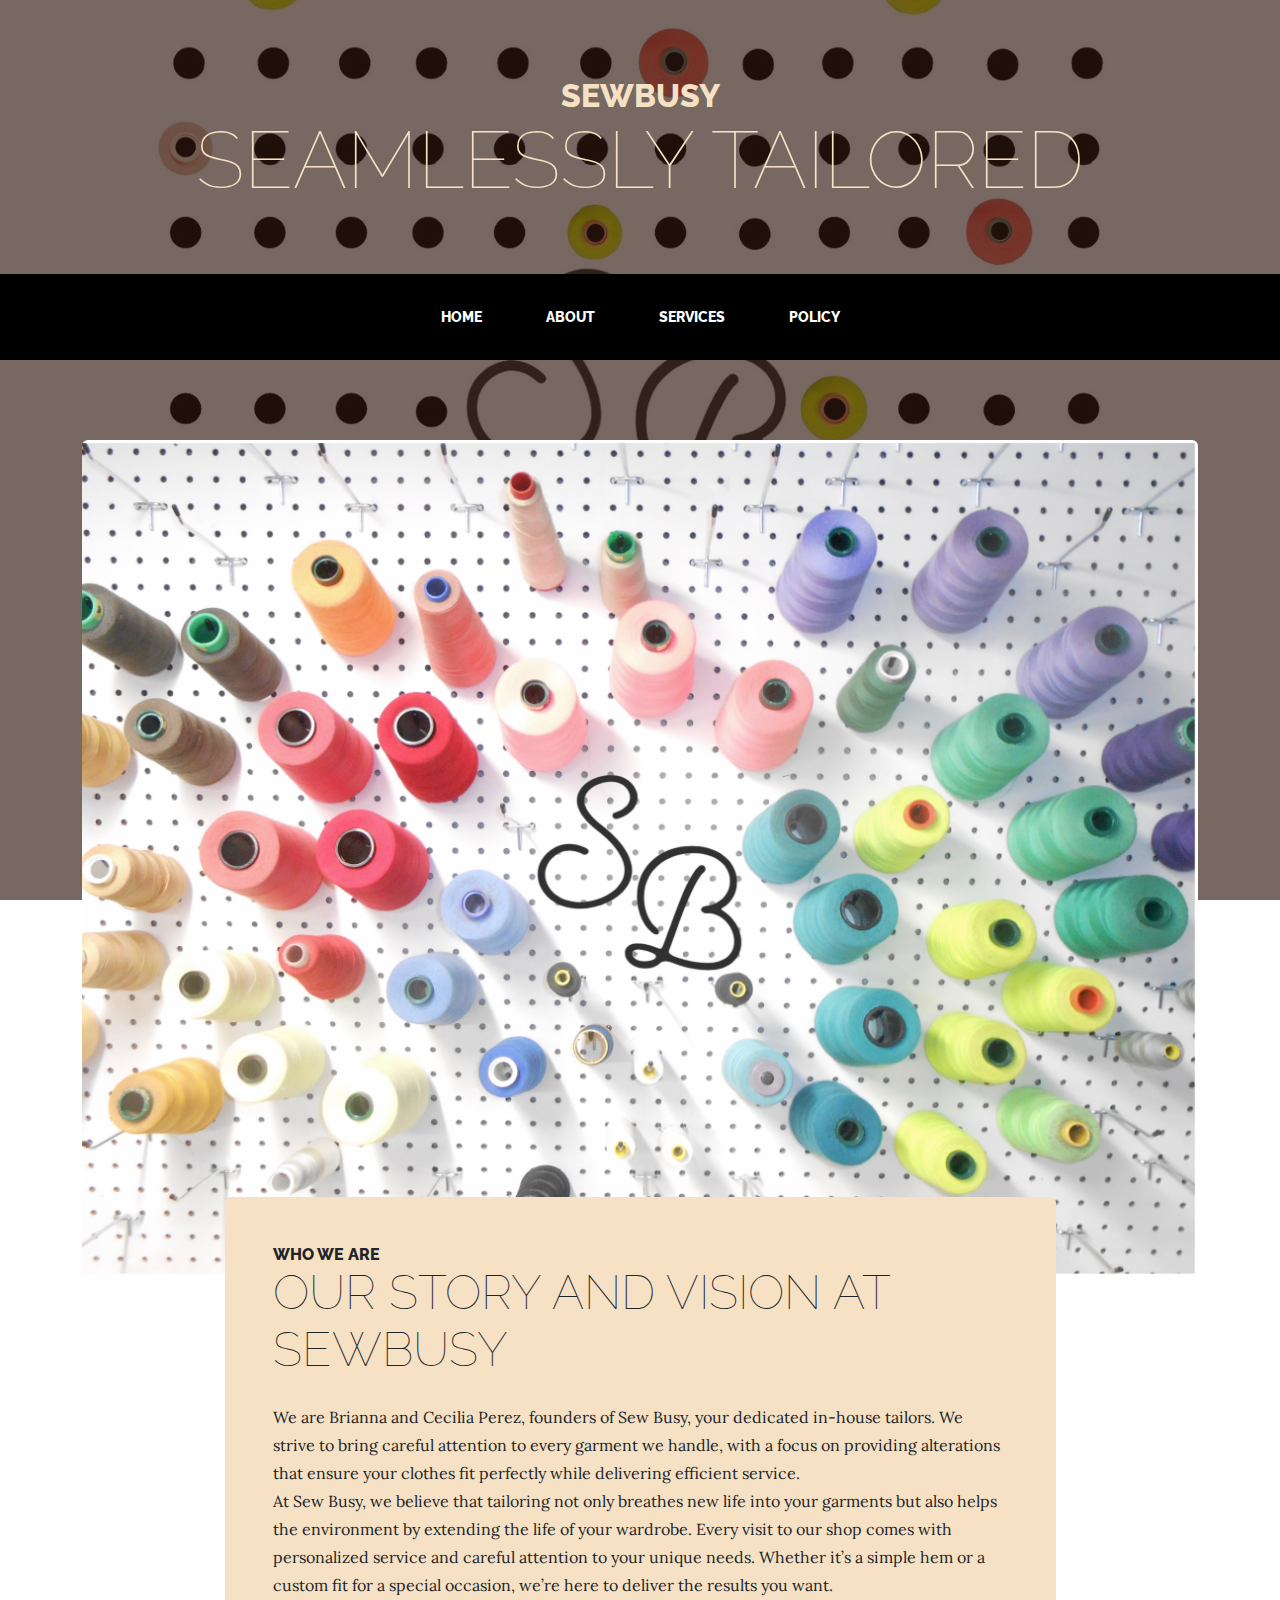
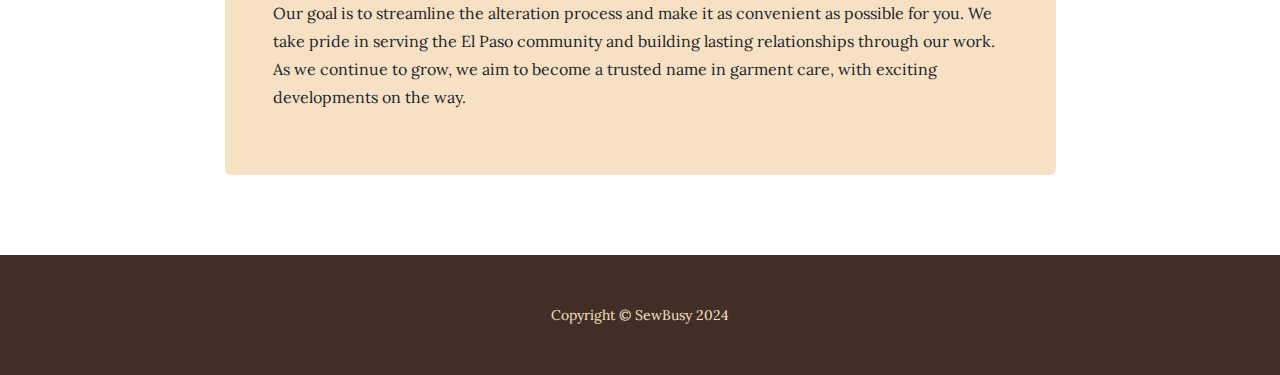
<file: SewBusy Website/about.html>
<!DOCTYPE html>
<html lang="en">
    <head>
        <meta charset="utf-8" />
        <meta name="viewport" content="width=device-width, initial-scale=1, shrink-to-fit=no" />
        <meta name="description" content="" />
        <meta name="author" content="" />
        <title>Business Casual - Start Bootstrap Theme</title>
        <link rel="icon" type="image/x-icon" href="assets/favicon.ico" />
        <!-- Google fonts-->
        <link href="https://fonts.googleapis.com/css?family=Raleway:100,100i,200,200i,300,300i,400,400i,500,500i,600,600i,700,700i,800,800i,900,900i" rel="stylesheet" />
        <link href="https://fonts.googleapis.com/css?family=Lora:400,400i,700,700i" rel="stylesheet" />
        <!-- Core theme CSS (includes Bootstrap)-->
        <link href="css/styles.css" rel="stylesheet" />
    </head>
    <body>
        <header>
            <h1 class="site-heading text-center text-faded d-none d-lg-block">
                <span class="site-heading-upper mb-3">SewBusy</span>
                <span class="site-heading-lower">Seamlessly Tailored</span>
            </h1>
        </header>
        <!-- Navigation-->
        <nav class="navbar navbar-expand-lg navbar-dark py-lg-4" id="mainNav">
            <div class="container">
                <a class="navbar-brand text-uppercase fw-bold d-lg-none" href="index.html">Start Bootstrap</a>
                <button class="navbar-toggler" type="button" data-bs-toggle="collapse" data-bs-target="#navbarSupportedContent" aria-controls="navbarSupportedContent" aria-expanded="false" aria-label="Toggle navigation"><span class="navbar-toggler-icon"></span></button>
                <div class="collapse navbar-collapse" id="navbarSupportedContent">
                    <ul class="navbar-nav mx-auto">
                        <li class="nav-item px-lg-4"><a class="nav-link text-uppercase" href="index.html">Home</a></li>
                        <li class="nav-item px-lg-4"><a class="nav-link text-uppercase" href="about.html">About</a></li>
                        <li class="nav-item px-lg-4"><a class="nav-link text-uppercase" href="services.html">Services</a></li>
                        <li class="nav-item px-lg-4"><a class="nav-link text-uppercase" href="policy.html">Policy</a></li>
                    </ul>
                </div>
            </div>
        </nav>
        <section class="page-section about-heading">
            <div class="container">
                <img class="img-fluid rounded about-heading-img mb-3 mb-lg-0" src="assets/img/sewbusy_background.jpg" alt="..." />
                <div class="about-heading-content">
                    <div class="row">
                        <div class="col-xl-9 col-lg-10 mx-auto">
                            <div class="bg-faded rounded p-5">
                                <h2 class="section-heading mb-4">
                                    <span class="section-heading-upper">Who We Are</span>
                                    <span class="section-heading-lower">Our Story and Vision at SewBusy</span>
                                </h2>
                                <p>We are Brianna and Cecilia Perez, founders of Sew Busy, your dedicated in-house tailors. We strive to bring careful attention to every garment we handle, with a focus on providing alterations that ensure your clothes fit perfectly while delivering efficient service.
                                    <br>
                                    At Sew Busy, we believe that tailoring not only breathes new life into your garments but also helps the environment by extending the life of your wardrobe. Every visit to our shop comes with personalized service and careful attention to your unique needs. Whether it’s a simple hem or a custom fit for a special occasion, we’re here to deliver the results you want.
                                    <br>
                                    Our goal is to streamline the alteration process and make it as convenient as possible for you. We take pride in serving the El Paso community and building lasting relationships through our work. As we continue to grow, we aim to become a trusted name in garment care, with exciting developments on the way.
                                </p>
                            </div>
                        </div>
                    </div>
                </div>
            </div>
        </section>
        <footer class="footer text-faded text-center py-5">
            <div class="container"><p class="m-0 small">Copyright &copy; SewBusy 2024 </p></div>
        </footer>
        <!-- Bootstrap core JS-->
        <script src="https://cdn.jsdelivr.net/npm/bootstrap@5.2.3/dist/js/bootstrap.bundle.min.js"></script>
        <!-- Core theme JS-->
        <script src="js/scripts.js"></script>
    </body>
</html>
</file>
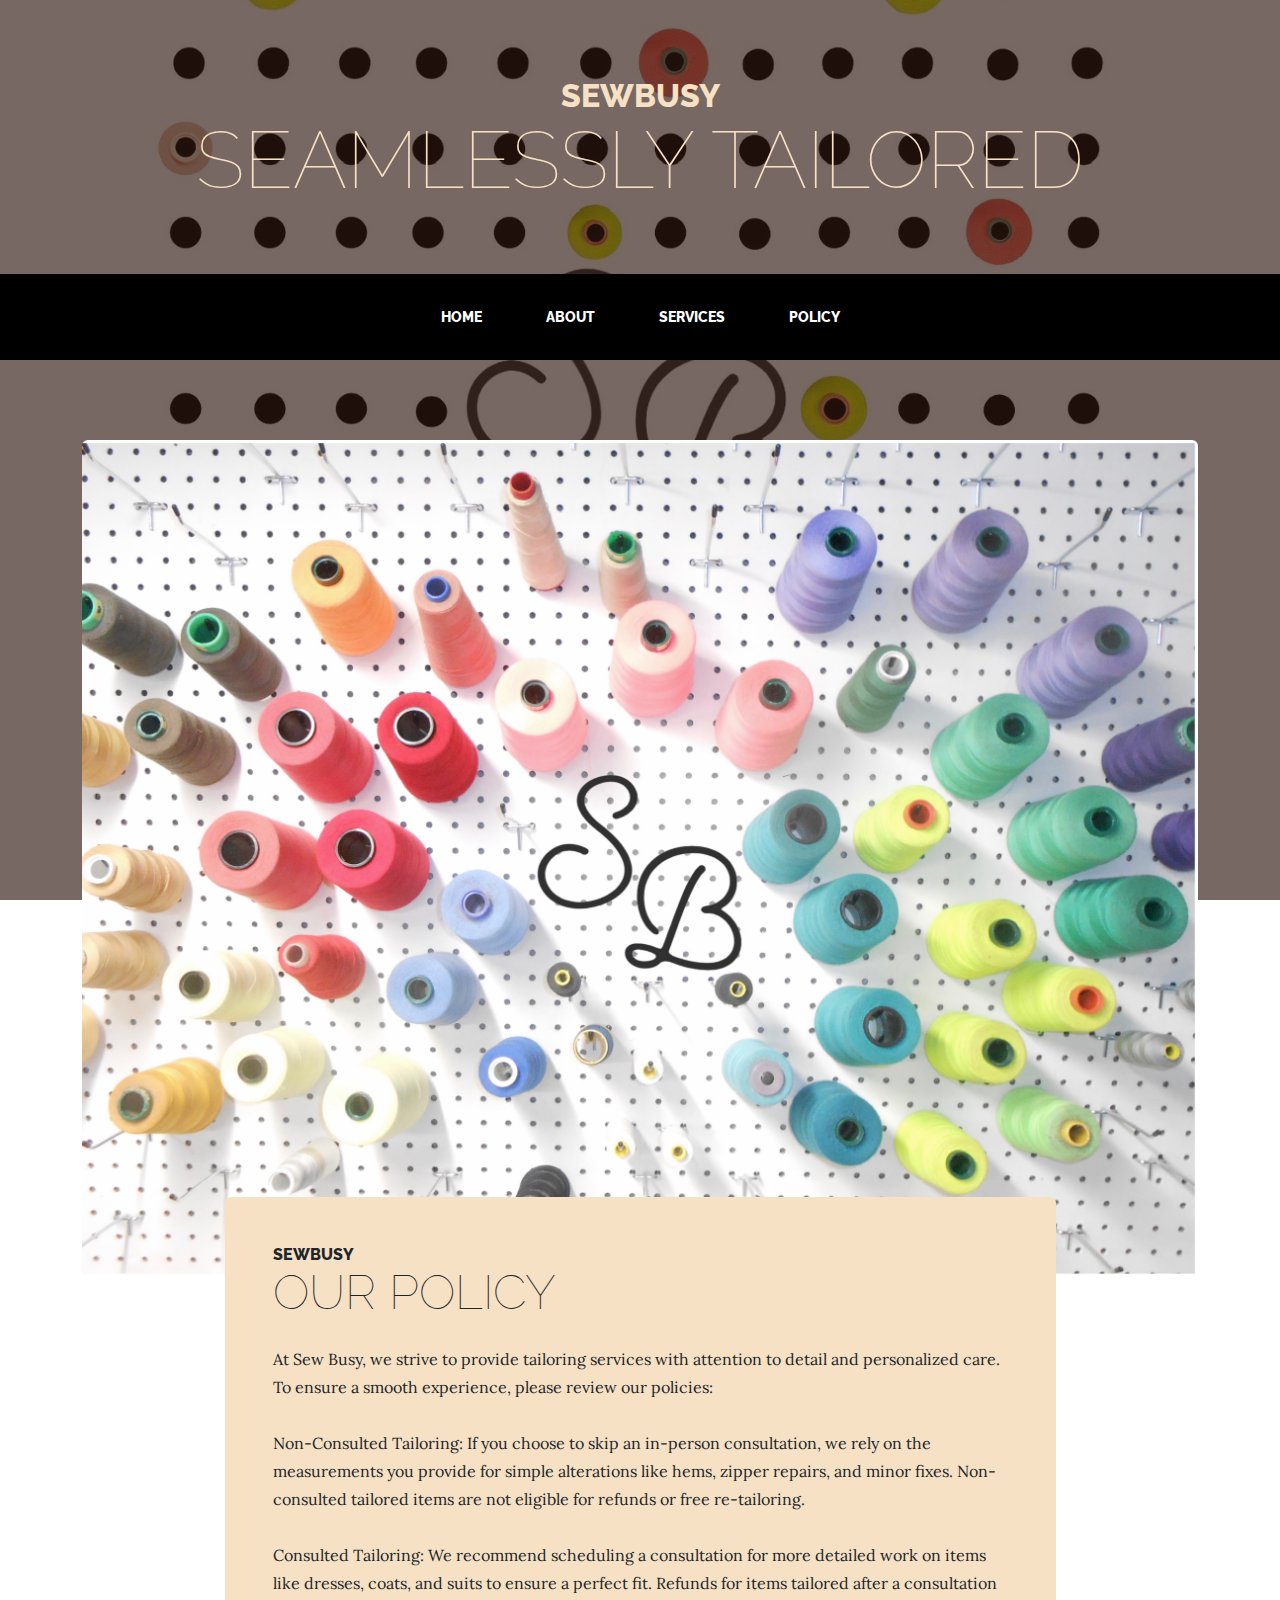
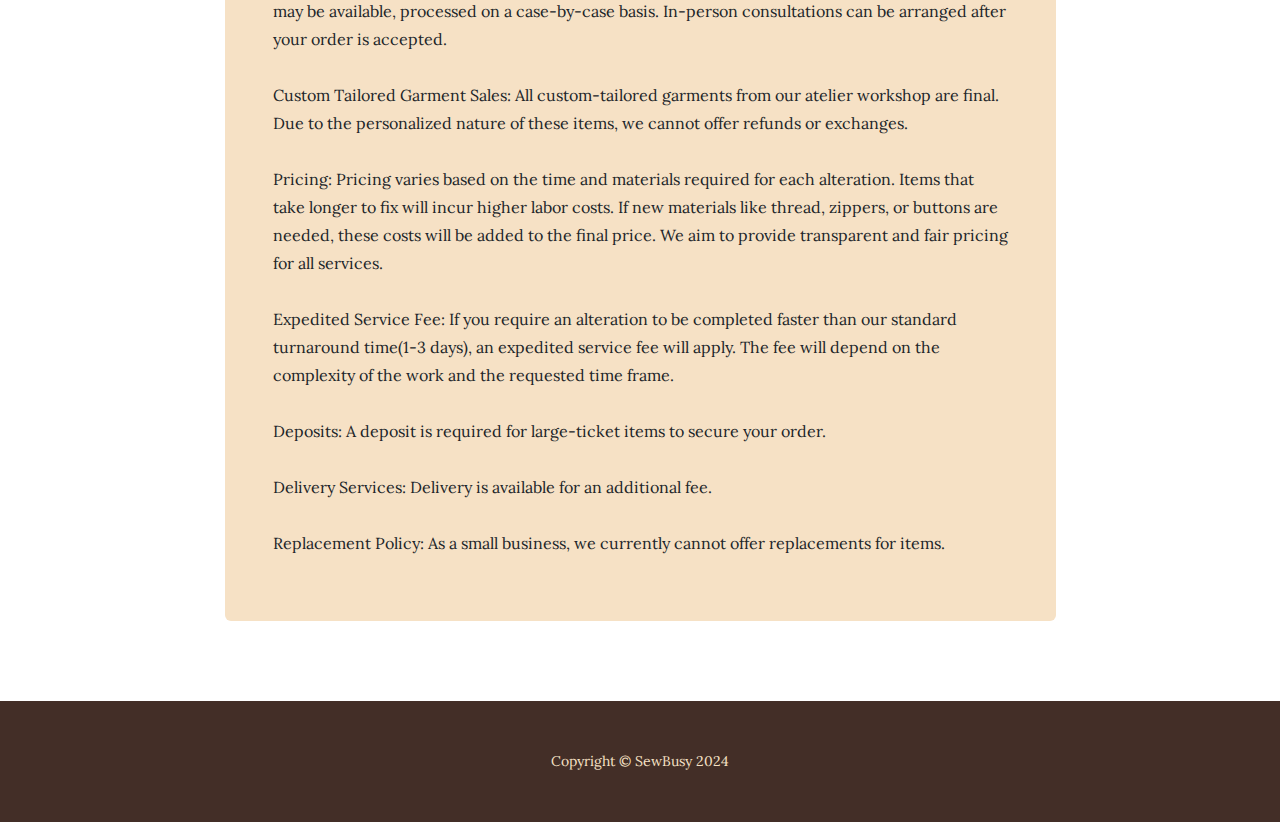
<file: SewBusy Website/policy.html>
<!DOCTYPE html>
<html lang="en">
    <head>
        <meta charset="utf-8" />
        <meta name="viewport" content="width=device-width, initial-scale=1, shrink-to-fit=no" />
        <meta name="description" content="" />
        <meta name="author" content="" />
        <title>Business Casual - Start Bootstrap Theme</title>
        <link rel="icon" type="image/x-icon" href="assets/favicon.ico" />
        <!-- Google fonts-->
        <link href="https://fonts.googleapis.com/css?family=Raleway:100,100i,200,200i,300,300i,400,400i,500,500i,600,600i,700,700i,800,800i,900,900i" rel="stylesheet" />
        <link href="https://fonts.googleapis.com/css?family=Lora:400,400i,700,700i" rel="stylesheet" />
        <!-- Core theme CSS (includes Bootstrap)-->
        <link href="css/styles.css" rel="stylesheet" />
    </head>
    <body>
        <header>
            <h1 class="site-heading text-center text-faded d-none d-lg-block">
                <span class="site-heading-upper mb-3">SewBusy</span>
                <span class="site-heading-lower">Seamlessly Tailored</span>
            </h1>
        </header>
        <!-- Navigation-->
        <nav class="navbar navbar-expand-lg navbar-dark py-lg-4" id="mainNav">
            <div class="container">
                <a class="navbar-brand text-uppercase fw-bold d-lg-none" href="index.html">Start Bootstrap</a>
                <button class="navbar-toggler" type="button" data-bs-toggle="collapse" data-bs-target="#navbarSupportedContent" aria-controls="navbarSupportedContent" aria-expanded="false" aria-label="Toggle navigation"><span class="navbar-toggler-icon"></span></button>
                <div class="collapse navbar-collapse" id="navbarSupportedContent">
                    <ul class="navbar-nav mx-auto">
                        <li class="nav-item px-lg-4"><a class="nav-link text-uppercase" href="index.html">Home</a></li>
                        <li class="nav-item px-lg-4"><a class="nav-link text-uppercase" href="about.html">About</a></li>
                        <li class="nav-item px-lg-4"><a class="nav-link text-uppercase" href="services.html">Services</a></li>
                        <li class="nav-item px-lg-4"><a class="nav-link text-uppercase" href="policy.html">Policy</a></li>
                    </ul>
                </div>
            </div>
        </nav>
        <section class="page-section about-heading">
            <div class="container">
                <img class="img-fluid rounded about-heading-img mb-3 mb-lg-0" src="assets/img/sewbusy_background.jpg" alt="..." />
                <div class="about-heading-content">
                    <div class="row">
                        <div class="col-xl-9 col-lg-10 mx-auto">
                            <div class="bg-faded rounded p-5">
                                <h2 class="section-heading mb-4">
                                    <span class="section-heading-upper">SewBusy</span>
                                    <span class="section-heading-lower">Our Policy</span>
                                </h2>
                                <p>
                                    At Sew Busy, we strive to provide tailoring services with attention to detail and personalized care. To ensure a smooth experience, please review our policies:
                                    <br><br>
                                    Non-Consulted Tailoring: If you choose to skip an in-person consultation, we rely on the measurements you provide for simple alterations like hems, zipper repairs, and minor fixes. Non-consulted tailored items are not eligible for refunds or free re-tailoring.
                                    <br><br>
                                    Consulted Tailoring: We recommend scheduling a consultation for more detailed work on items like dresses, coats, and suits to ensure a perfect fit. Refunds for items tailored after a consultation may be available, processed on a case-by-case basis. In-person consultations can be arranged after your order is accepted.
                                    <br><br>
                                    Custom Tailored Garment Sales: All custom-tailored garments from our atelier workshop are final. Due to the personalized nature of these items, we cannot offer refunds or exchanges.
                                    <br><br>
                                    Pricing: Pricing varies based on the time and materials required for each alteration. Items that take longer to fix will incur higher labor costs. If new materials like thread, zippers, or buttons are needed, these costs will be added to the final price. We aim to provide transparent and fair pricing for all services.
                                    <br><br> 
                                    Expedited Service Fee: If you require an alteration to be completed faster than our standard turnaround time(1-3 days), an expedited service fee will apply. The fee will depend on the complexity of the work and the requested time frame.
                                    <br><br>
                                    Deposits: A deposit is required for large-ticket items to secure your order.
                                    <br><br>
                                    Delivery Services: Delivery is available for an additional fee.
                                    <br><br>
                                    Replacement Policy: As a small business, we currently cannot offer replacements for items.
                                </p>
                            </div>
                        </div>
                    </div>
                </div>
            </div>
        </section>
        <footer class="footer text-faded text-center py-5">
            <div class="container"><p class="m-0 small">Copyright &copy; SewBusy 2024 </p></div>
        </footer>
        <!-- Bootstrap core JS-->
        <script src="https://cdn.jsdelivr.net/npm/bootstrap@5.2.3/dist/js/bootstrap.bundle.min.js"></script>
        <!-- Core theme JS-->
        <script src="js/scripts.js"></script>
    </body>
</html>
</file>
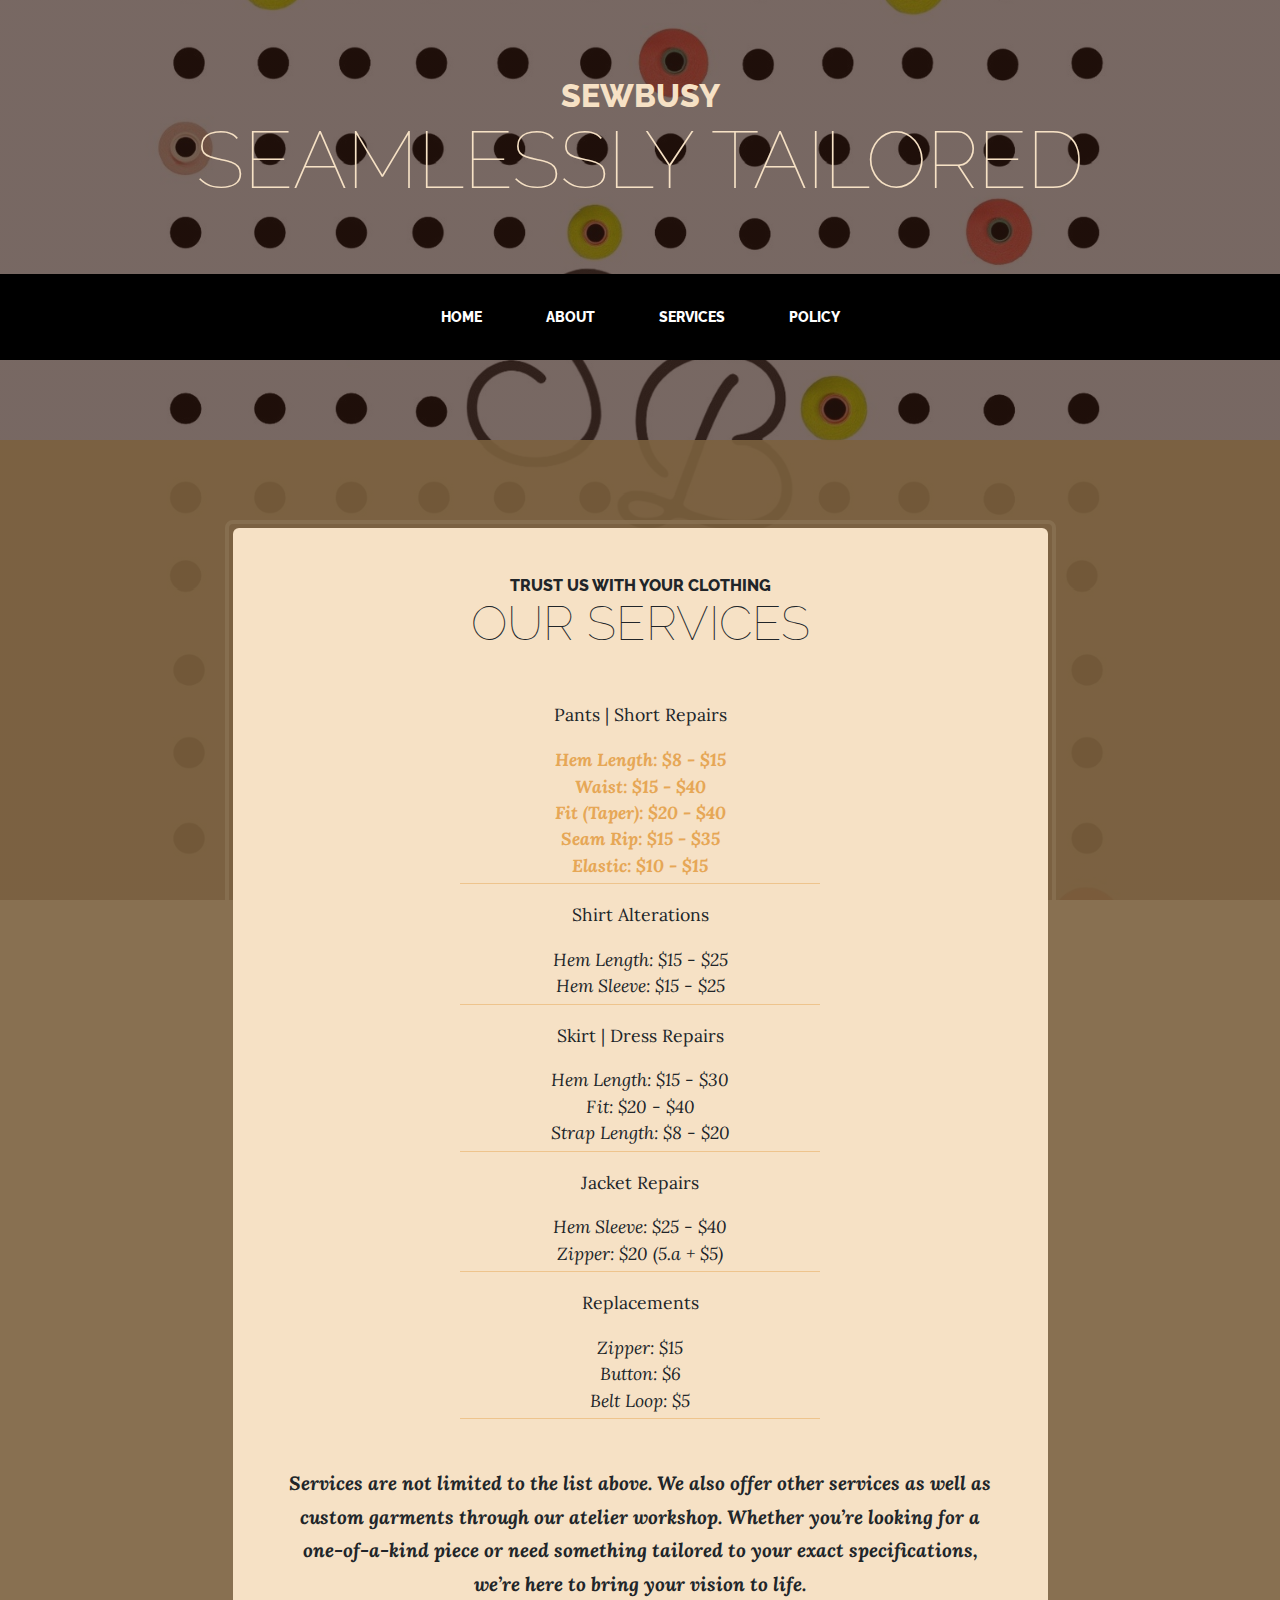
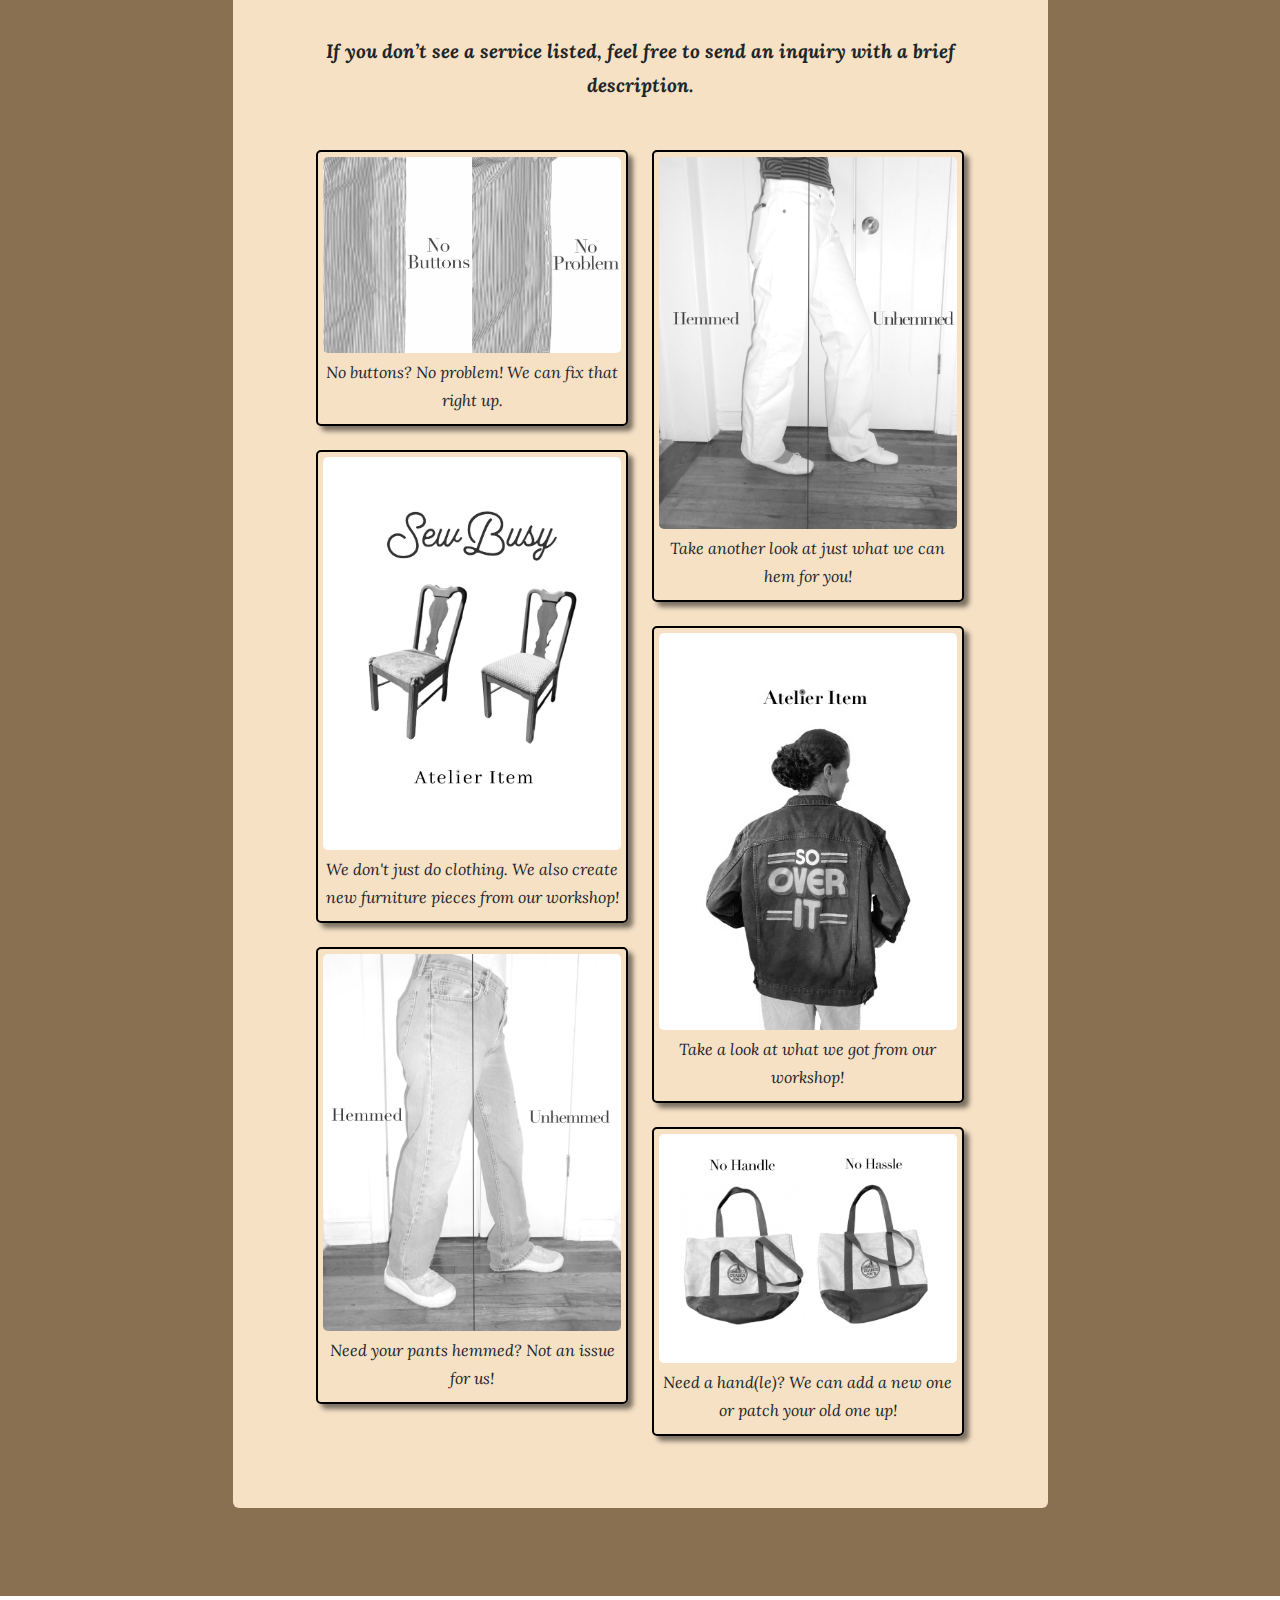
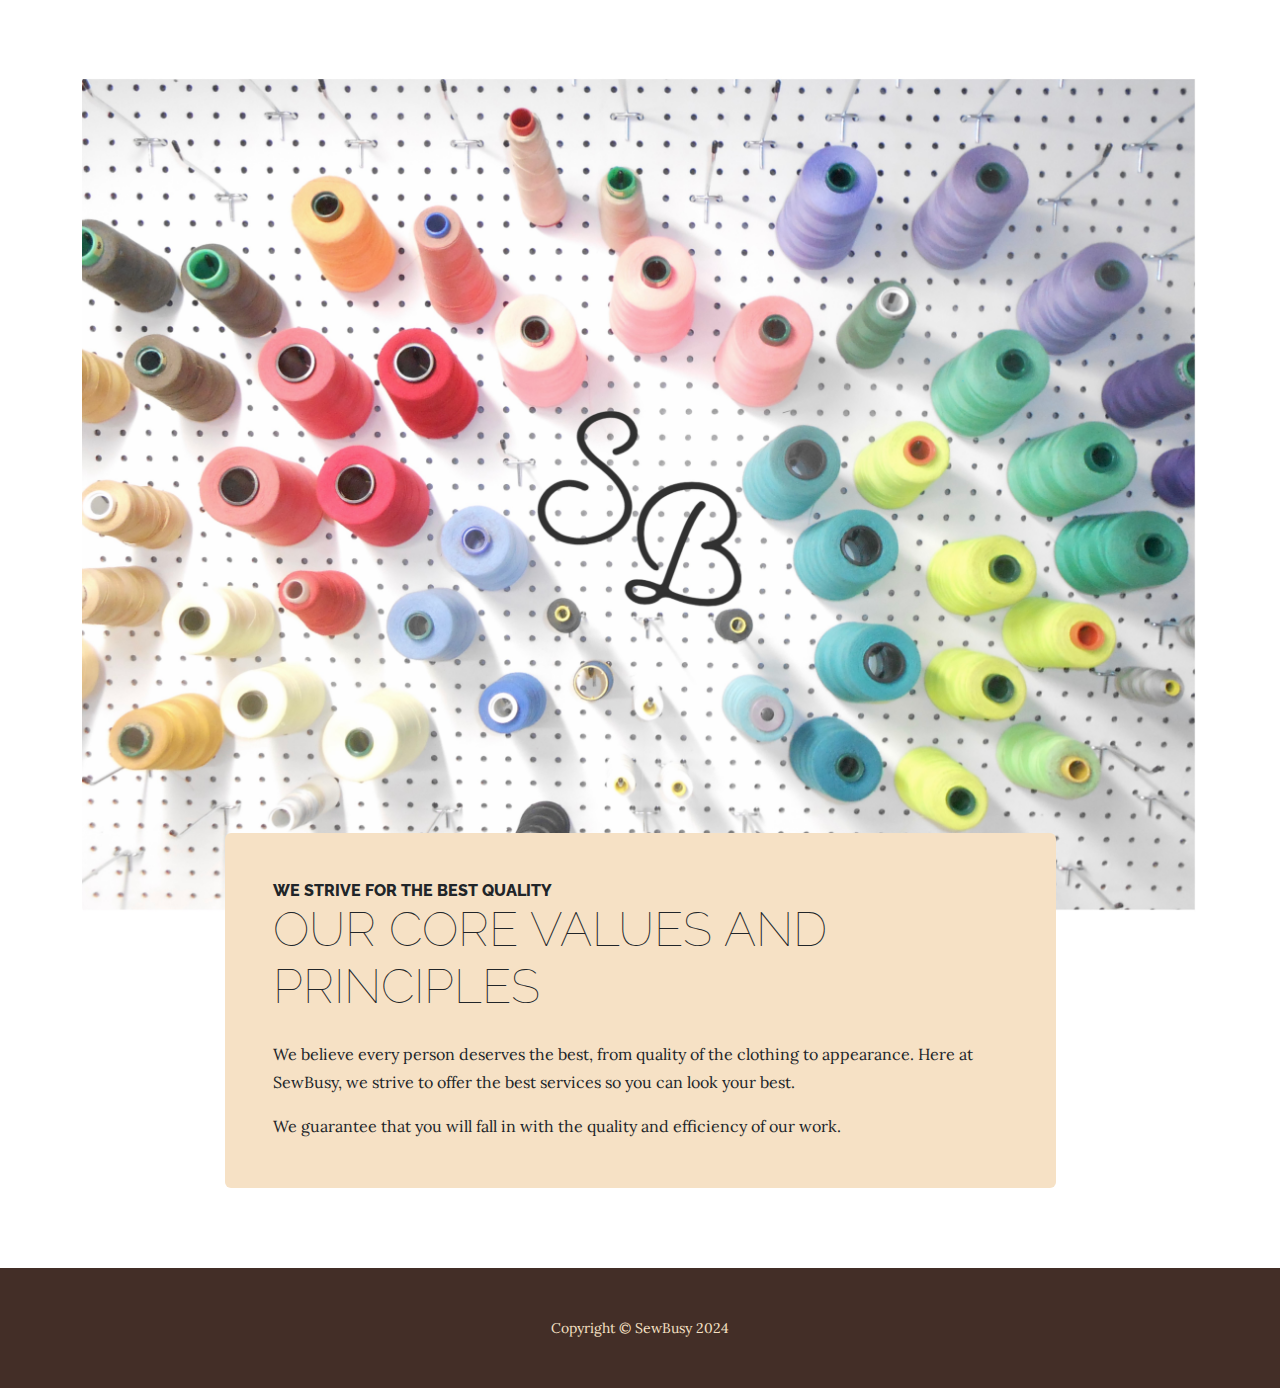
<file: SewBusy Website/services.html>
<!DOCTYPE html>
<html lang="en">
    <head>
        <meta charset="utf-8" />
        <meta name="viewport" content="width=device-width, initial-scale=1, shrink-to-fit=no" />
        <meta name="description" content="" />
        <meta name="author" content="" />
        <title>Business Casual - Start Bootstrap Theme</title>
        <link rel="icon" type="image/x-icon" href="assets/favicon.ico" />
        <!-- Google fonts-->
        <link href="https://fonts.googleapis.com/css?family=Raleway:100,100i,200,200i,300,300i,400,400i,500,500i,600,600i,700,700i,800,800i,900,900i" rel="stylesheet" />
        <link href="https://fonts.googleapis.com/css?family=Lora:400,400i,700,700i" rel="stylesheet" />
        <!-- Core theme CSS (includes Bootstrap)-->
        <link href="css/styles.css" rel="stylesheet" />
    </head>
    <body>
        <header>
            <h1 class="site-heading text-center text-faded d-none d-lg-block">
                <span class="site-heading-upper mb-3">SewBusy</span>
                <span class="site-heading-lower">Seamlessly Tailored</span>
            </h1>
        </header>
        <!-- Navigation-->
        <nav class="navbar navbar-expand-lg navbar-dark py-lg-4" id="mainNav">
            <div class="container">
                <a class="navbar-brand text-uppercase fw-bold d-lg-none" href="index.html">Menu</a>
                <button class="navbar-toggler" type="button" data-bs-toggle="collapse" data-bs-target="#navbarSupportedContent" aria-controls="navbarSupportedContent" aria-expanded="false" aria-label="Toggle navigation"><span class="navbar-toggler-icon"></span></button>
                <div class="collapse navbar-collapse" id="navbarSupportedContent">
                    <ul class="navbar-nav mx-auto">
                        <li class="nav-item px-lg-4"><a class="nav-link text-uppercase" href="index.html">Home</a></li>
                        <li class="nav-item px-lg-4"><a class="nav-link text-uppercase" href="about.html">About</a></li>
                        <li class="nav-item px-lg-4"><a class="nav-link text-uppercase" href="services.html">Services</a></li>
                        <li class="nav-item px-lg-4"><a class="nav-link text-uppercase" href="policy.html">Policy</a></li>
                    </ul>
                </div>
            </div>
        </nav>
        <section class="page-section cta">
            <div class="container">
                <div class="row">
                    <div class="col-xl-9 mx-auto">
                        <div class="cta-inner bg-faded text-center rounded">
                            <h2 class="section-heading mb-5">
                                <span class="section-heading-upper">Trust Us With Your Clothing</span>
                                <span class="section-heading-lower">Our Services</span>
                            </h2>
                            <ul class="list-unstyled list-hours mb-5 text-left mx-auto">
                                <p>Pants | Short Repairs</p>
                                <li class="list-unstyled-item list-hours-item">
                                    <span class="ms-auto">Hem Length: $8 - $15</span><br>
                                    <span class="ms-auto">Waist: $15 - $40</span><br>
                                    <span class="ms-auto">Fit (Taper): $20 - $40</span><br>
                                    <span class="ms-auto">Seam Rip: $15 - $35</span><br>
                                    <span class="ms-auto">Elastic: $10 - $15</span>
                                </li>
                                <p>Shirt Alterations</p>
                                <li class="list-unstyled-item list-hours-item">
                                    <span class="ms-auto">Hem Length: $15 - $25</span><br>
                                    <span class="ms-auto">Hem Sleeve: $15 - $25</span>
                                </li>
                                <p>Skirt | Dress Repairs</p>
                                <li class="list-unstyled-item list-hours-item">
                                    <span class="ms-auto">Hem Length: $15 - $30</span><br>
                                    <span class="ms-auto">Fit: $20 - $40</span><br>
                                    <span class="ms-auto">Strap Length: $8 - $20</span>
                                </li>
                                <p>Jacket Repairs</p>
                                <li class="list-unstyled-item list-hours-item">
                                    <span class="ms-auto">Hem Sleeve: $25 - $40</span><br>
                                    <span class="ms-auto">Zipper: $20 (5.a + $5)</span>
                                </li>
                                <p>Replacements</p>
                                <li class="list-unstyled-item list-hours-item">
                                    <span class="ms-auto">Zipper: $15</span><br>
                                    <span class="ms-auto">Button: $6</span><br>
                                    <span class="ms-auto">Belt Loop: $5</span>
                                </li>
                            </ul>
                            <p class="address mb-5">
                                <em>
                                    <strong>Services are not limited to the list above. We also offer other services as well as custom garments through our atelier workshop. Whether you’re looking for a one-of-a-kind piece or need something tailored to your exact specifications, we’re here to bring your vision to life.
                                        <br><br>If you don’t see a service listed, feel free to send an inquiry with a brief description.
                                        </strong>
                                    <br />
                                </em>
                            </p>
                            <div class="grid-container">
                                <div>
                                  <img class='grid-item grid-item-1' src='assets/img/services_buttons.jpg' alt=''>
                                  <p>No buttons? No problem! We can fix that right up.</p>
                                </div>
                                <div>
                                  <img class='grid-item grid-item-2' src='assets/img/services_atelier2.jpg' alt=''>
                                  <p>We don't just do clothing. We also create new furniture pieces from our workshop!</p>
                                </div>
                                <div>
                                  <img class='grid-item grid-item-3' src='assets/img/services_hemmed.jpg' alt=''>
                                  <p>Need your pants hemmed? Not an issue for us!</p>
                                </div>
                                <div>
                                  <img class='grid-item grid-item-4' src='assets/img/services_hemmed2.jpg' alt=''>
                                  <p>Take another look at just what we can hem for you!</p>
                                </div>
                                <div>
                                  <img class='grid-item grid-item-5' src='assets/img/services_atelier.jpg' alt=''>
                                  <p>Take a look at what we got from our workshop!</p>
                                </div>
                                <div>
                                  <img class='grid-item grid-item-6' src='assets/img/services_handle.jpeg' alt=''>
                                  <p>Need a hand(le)? We can add a new one or patch your old one up!</p>
                                </div>
                              </div>
                        </div>
                    </div>
                </div>
            </div>
        </section>
        <section class="page-section about-heading">
            <div class="container">
                <img class="img-fluid rounded about-heading-img mb-3 mb-lg-0" src="assets/img/sewbusy_background.jpg" alt="..." />
                <div class="about-heading-content">
                    <div class="row">
                        <div class="col-xl-9 col-lg-10 mx-auto">
                            <div class="bg-faded rounded p-5">
                                <h2 class="section-heading mb-4">
                                    <span class="section-heading-upper">We strive for the best quality</span>
                                    <span class="section-heading-lower">Our Core Values and Principles</span>
                                </h2>
                                <p>We believe every person deserves the best, from quality of the clothing to appearance. Here at SewBusy, we strive to offer the best services so you can look your best.</p>
                                <p class="mb-0">
                                    We guarantee that you will fall in with the quality and efficiency of our work.
                                </p>
                            </div>
                        </div>
                    </div>
                </div>
            </div>
        </section>
        <footer class="footer text-faded text-center py-5">
            <div class="container"><p class="m-0 small">Copyright &copy; SewBusy 2024 </p></div>
        </footer>
        <!-- Bootstrap core JS-->
        <script src="https://cdn.jsdelivr.net/npm/bootstrap@5.2.3/dist/js/bootstrap.bundle.min.js"></script>
        <!-- Core theme JS-->
        <script src="js/scripts.js"></script>
    </body>
</html>
</file>
